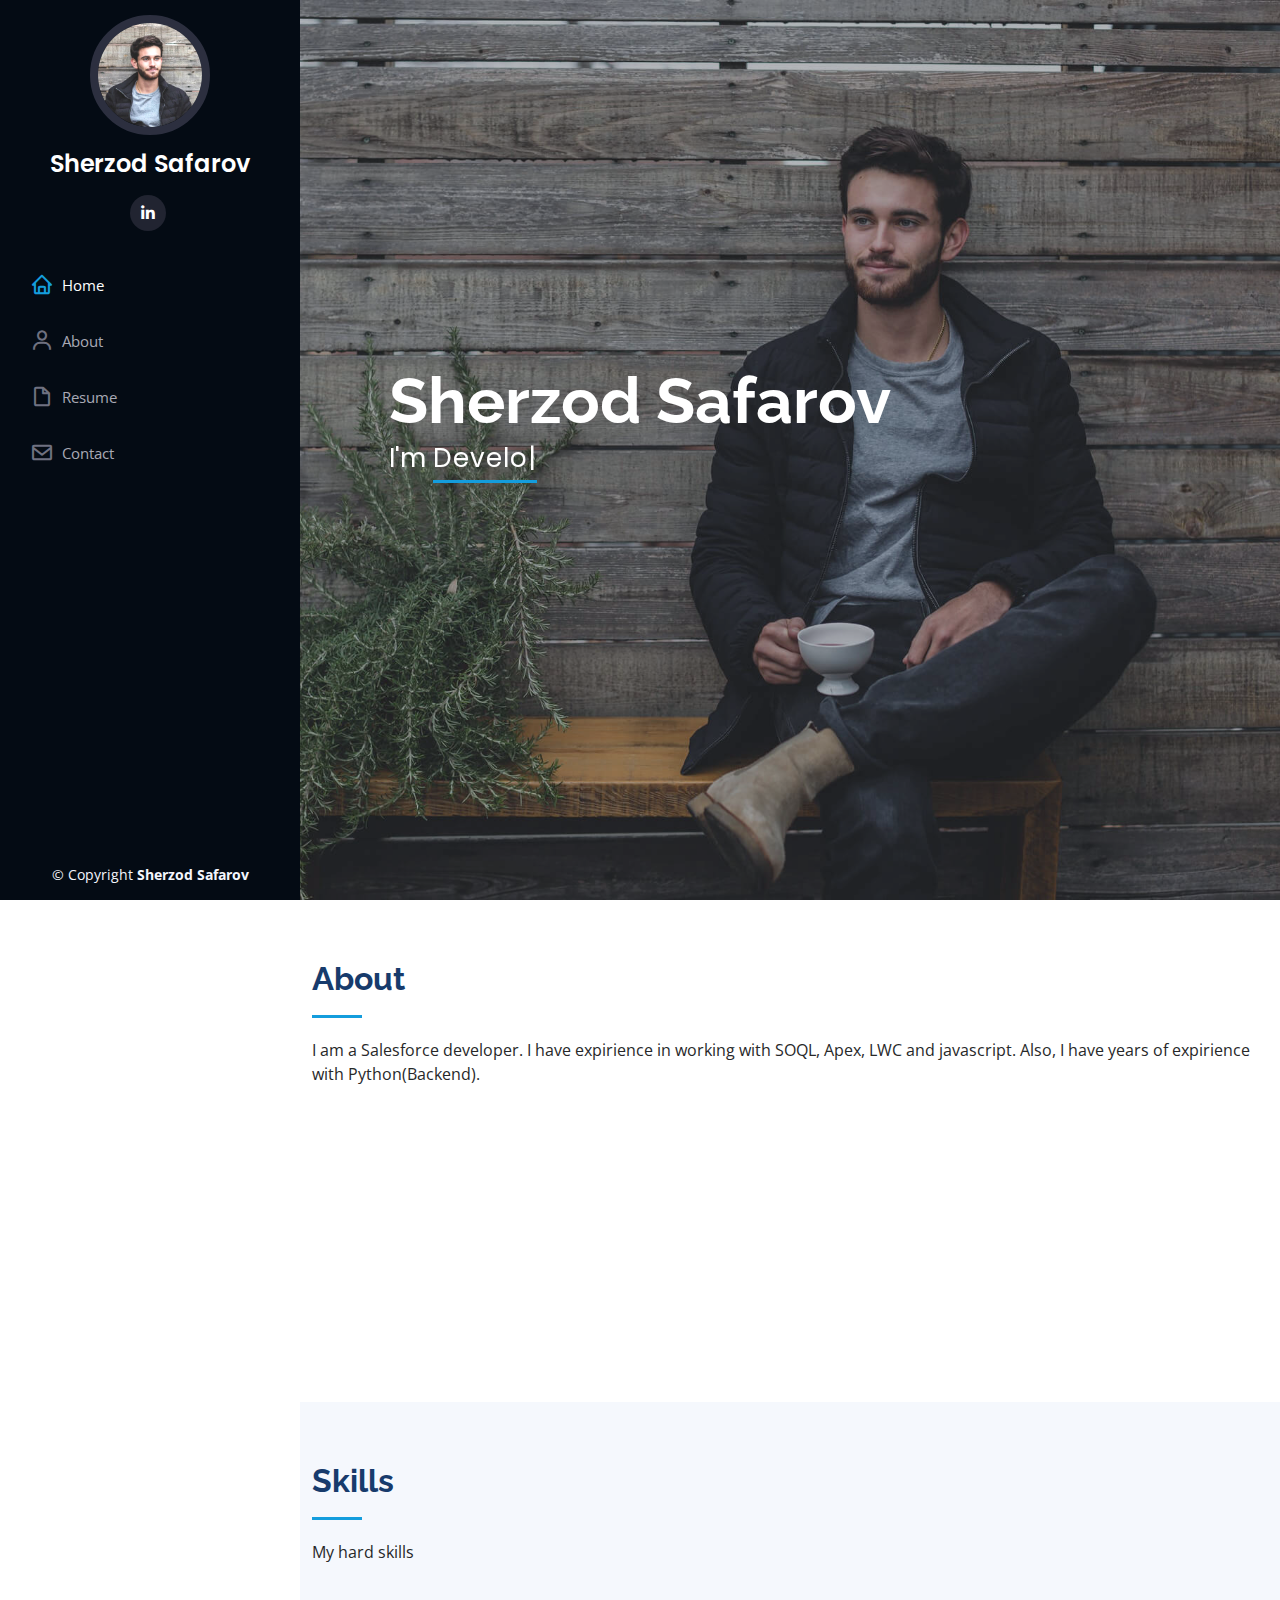
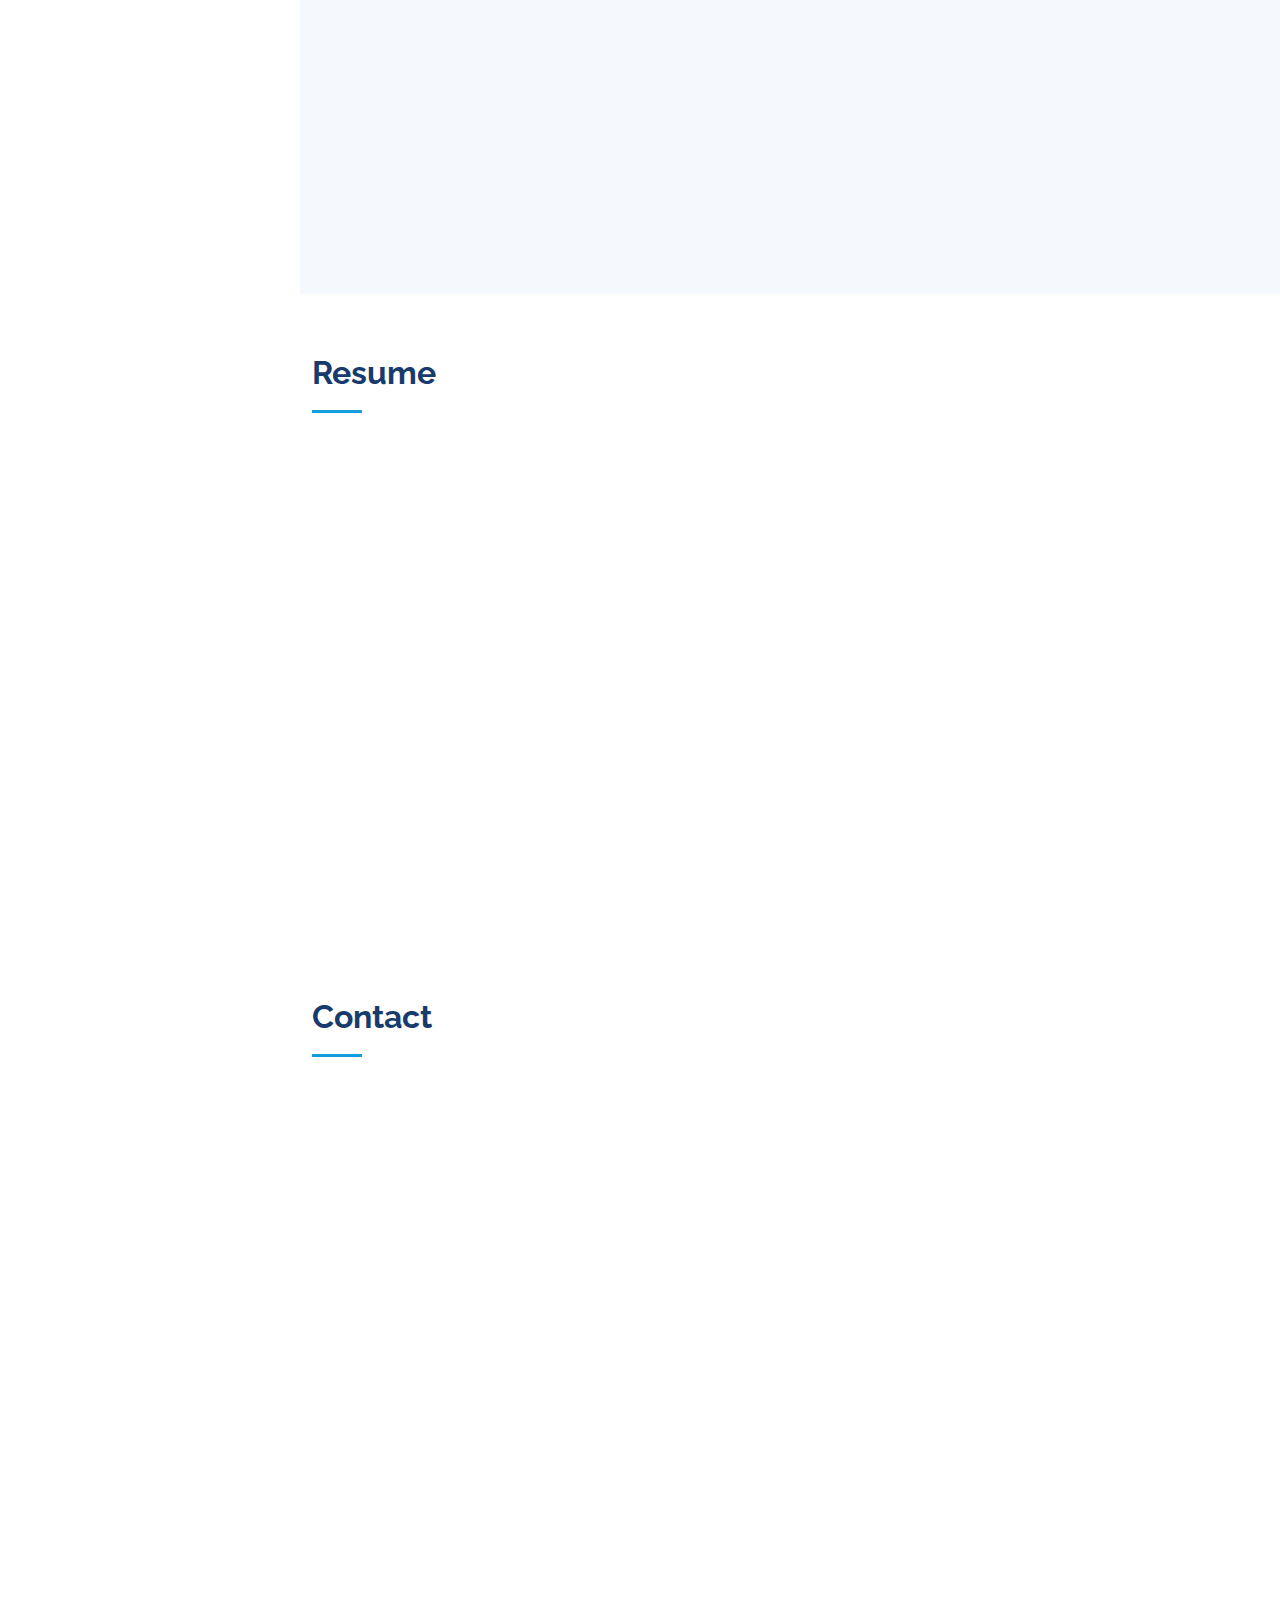
<file: index.html>
<!DOCTYPE html>
<html lang="en">

<head>
  <meta charset="utf-8">
  <meta content="width=device-width, initial-scale=1.0" name="viewport">

  <title>Sherzod's portfolio</title>
  <meta content="" name="description">
  <meta content="" name="keywords">

  <link href="assets/img/favicon.png" rel="icon">
  <link href="assets/img/apple-touch-icon.png" rel="apple-touch-icon">

  <!-- Google Fonts -->
  <link href="https://fonts.googleapis.com/css?family=Open+Sans:300,300i,400,400i,600,600i,700,700i|Raleway:300,300i,400,400i,500,500i,600,600i,700,700i|Poppins:300,300i,400,400i,500,500i,600,600i,700,700i" rel="stylesheet">

  <link href="assets/vendor/aos/aos.css" rel="stylesheet">
  <link href="assets/vendor/bootstrap/css/bootstrap.min.css" rel="stylesheet">
  <link href="assets/vendor/bootstrap-icons/bootstrap-icons.css" rel="stylesheet">
  <link href="assets/vendor/boxicons/css/boxicons.min.css" rel="stylesheet">
  <link href="assets/vendor/glightbox/css/glightbox.min.css" rel="stylesheet">
  <link href="assets/vendor/swiper/swiper-bundle.min.css" rel="stylesheet">

  <link href="assets/css/style.css" rel="stylesheet">

</head>

<body>

  <!-- ======= Mobile nav toggle button ======= -->
  <i class="bi bi-list mobile-nav-toggle d-xl-none"></i>

  <!-- ======= Header ======= -->
  <header id="header">
    <div class="d-flex flex-column">

      <div class="profile">
        <img src="assets/img/profile-img.jpg" alt="" class="img-fluid rounded-circle">
        <h1 class="text-light"><a href="index.html">Sherzod Safarov</a></h1>
        <div class="social-links mt-3 text-center">
          <a href="#" class="linkedin"><i class="bx bxl-linkedin"></i></a>
        </div>
      </div>

      <nav id="navbar" class="nav-menu navbar">
        <ul>
          <li><a href="#hero" class="nav-link scrollto active"><i class="bx bx-home"></i> <span>Home</span></a></li>
          <li><a href="#about" class="nav-link scrollto"><i class="bx bx-user"></i> <span>About</span></a></li>
          <li><a href="#resume" class="nav-link scrollto"><i class="bx bx-file-blank"></i> <span>Resume</span></a></li>
          <li><a href="#contact" class="nav-link scrollto"><i class="bx bx-envelope"></i> <span>Contact</span></a></li>
        </ul>
      </nav><!-- .nav-menu -->
    </div>
  </header><!-- End Header -->

  <!-- ======= Hero Section ======= -->
  <section id="hero" class="d-flex flex-column justify-content-center align-items-center">
    <div class="hero-container" data-aos="fade-in">
      <h1>Sherzod Safarov</h1>
      <p>I'm <span class="typed" data-typed-items="Developer, Freelancer"></span></p>
    </div>
  </section><!-- End Hero -->

  <main id="main">

    <!-- ======= About Section ======= -->
    <section id="about" class="about">
      <div class="container">

        <div class="section-title">
          <h2>About</h2>
          <p>I am a Salesforce developer. I have expirience in working with SOQL, Apex, LWC and javascript. Also, I have years of expirience with Python(Backend).</p>
        </div>

        <div class="row">
          <div class="col-lg-4" data-aos="fade-right">
            <img src="assets/img/hero.jpg" class="img-fluid" alt="">
          </div>
          <div class="col-lg-8 pt-4 pt-lg-0 content" data-aos="fade-left">
            <h3>&amp; Web/Salesforce Developer.</h3>
            <div class="row">
              <div class="col-lg-6">
                <ul>
                  <li><i class="bi bi-chevron-right"></i> <strong>Birthday:</strong> <span>27 February 1999</span></li>
                  <li><i class="bi bi-chevron-right"></i> <strong>Phone:</strong> <span>+99893 5452799</span></li>
                  <li><i class="bi bi-chevron-right"></i> <strong>City:</strong> <span>Tashkent, Uzbekistan</span></li>
                </ul>
              </div>
              <div class="col-lg-6">
                <ul>
                  <li><i class="bi bi-chevron-right"></i> <strong>Email:</strong> <span>shrzdsfrv@gmail.com</span></li>
                  <li><i class="bi bi-chevron-right"></i> <strong>Freelance:</strong> <span>Available</span></li>
                  <li><i class="bi bi-chevron-right"></i> <strong>Languages:</strong> <span>English(advanced), Russian(native), Uzbek(native)</span></li>
                </ul>
              </div>
            </div>
          </div>
        </div>

      </div>
    </section><!-- End About Section -->

    <!-- ======= Skills Section ======= -->
    <section id="skills" class="skills section-bg">
      <div class="container">

        <div class="section-title">
          <h2>Skills</h2>
          <p>My hard skills</p>
        </div>

        <div class="row skills-content">

          <div class="col-lg-6" data-aos="fade-up">

            <div class="progress">
              <span class="skill">HTML-CSS <i class="val">80%</i></span>
              <div class="progress-bar-wrap">
                <div class="progress-bar" role="progressbar" aria-valuenow="80" aria-valuemin="0" aria-valuemax="100"></div>
              </div>
            </div>

            <div class="progress">
              <span class="skill">JavaScript <i class="val">90%</i></span>
              <div class="progress-bar-wrap">
                <div class="progress-bar" role="progressbar" aria-valuenow="90" aria-valuemin="0" aria-valuemax="100"></div>
              </div>
            </div>

          </div>

          <div class="col-lg-6" data-aos="fade-up" data-aos-delay="100">

            <div class="progress">
              <span class="skill">Pyhton <i class="val">90%</i></span>
              <div class="progress-bar-wrap">
                <div class="progress-bar" role="progressbar" aria-valuenow="90" aria-valuemin="0" aria-valuemax="100"></div>
              </div>
            </div>

            <div class="progress">
              <span class="skill">Apex <i class="val">80%</i></span>
              <div class="progress-bar-wrap">
                <div class="progress-bar" role="progressbar" aria-valuenow="80" aria-valuemin="0" aria-valuemax="100"></div>
              </div>
            </div>

            <div class="progress">
              <span class="skill">LWC <i class="val">80%</i></span>
              <div class="progress-bar-wrap">
                <div class="progress-bar" role="progressbar" aria-valuenow="80" aria-valuemin="0" aria-valuemax="100"></div>
              </div>
            </div>
            <div class="progress">
              <span class="skill">SQL <i class="val">90%</i></span>
              <div class="progress-bar-wrap">
                <div class="progress-bar" role="progressbar" aria-valuenow="90" aria-valuemin="0" aria-valuemax="100"></div>
              </div>
            </div>

          </div>

        </div>

      </div>
    </section><!-- End Skills Section -->

    <!-- ======= Resume Section ======= -->
    <section id="resume" class="resume">
      <div class="container">

        <div class="section-title">
          <h2>Resume</h2>
        </div>

        <div class="row">
          <div class="col-lg-6" data-aos="fade-up">
            <h3 class="resume-title">Sumary</h3>
            <div class="resume-item pb-0">
              <h4>Sherzod Safarov</h4>
              <p><em>Salesforce &amp; Python developer with years of expirience</em></p>
              <ul>
                <li>Tashkent, Uzbekistan</li>
                <li>+998935452799</li>
                <li>shrzdsfrv@gmail.com</li>
              </ul>
            </div>

            <h3 class="resume-title">Education</h3>
            <div class="resume-item">
              <h4>Computer Science </h4>
              <h5>2020 - 2024</h5>
              <p><em>Akfa University, Tashkent</em></p>
            </div>
          </div>
          <div class="col-lg-6" data-aos="fade-up" data-aos-delay="100">
            <h3 class="resume-title">Professional Experience</h3>
            <div class="resume-item">
              <h4>Junior Developer at i2max, South Korea</h4>
              <h5>2022.02 - Present</h5>
              <p><em>Tashkent, Uzbekistan</em></p>
            </div>
          </div>
        </div>

      </div>
    </section><!-- End Resume Section -->

    <!-- ======= Contact Section ======= -->
    <section id="contact" class="contact">
      <div class="container">

        <div class="section-title">
          <h2>Contact</h2>
        </div>

        <div class="row" data-aos="fade-in">

          <div class="col-lg-5 d-flex align-items-stretch">
            <div class="info">
              <div class="address">
                <i class="bi bi-geo-alt"></i>
                <h4>Location:</h4>
                <p>Tashkent, Uzbekistan</p>
              </div>

              <div class="email">
                <i class="bi bi-envelope"></i>
                <h4>Email:</h4>
                <p>shrzdsfrv@gmail.com</p>
              </div>

              <div class="phone">
                <i class="bi bi-phone"></i>
                <h4>Call:</h4>
                <p>+99893 5452799</p>
              </div>

            </div>

          </div>

          <div class="col-lg-7 mt-5 mt-lg-0 d-flex align-items-stretch">
            <form action="forms/contact.php" method="post" role="form" class="php-email-form">
              <div class="row">
                <div class="form-group col-md-6">
                  <label for="name">Your Name</label>
                  <input type="text" name="name" class="form-control" id="name" required>
                </div>
                <div class="form-group col-md-6">
                  <label for="name">Your Email</label>
                  <input type="email" class="form-control" name="email" id="email" required>
                </div>
              </div>
              <div class="form-group">
                <label for="name">Subject</label>
                <input type="text" class="form-control" name="subject" id="subject" required>
              </div>
              <div class="form-group">
                <label for="name">Message</label>
                <textarea class="form-control" name="message" rows="10" required></textarea>
              </div>
              <div class="my-3">
                <div class="loading">Loading</div>
                <div class="error-message"></div>
                <div class="sent-message">Your message has been sent. Thank you!</div>
              </div>
              <div class="text-center"><button type="submit">Send Message</button></div>
            </form>
          </div>

        </div>

      </div>
    </section><!-- End Contact Section -->

  </main><!-- End #main -->

  <!-- ======= Footer ======= -->
  <footer id="footer">
    <div class="container">
      <div class="copyright">
        &copy; Copyright <strong><span>Sherzod Safarov</span></strong>
      </div>
      </div>
    </div>
  </footer><!-- End  Footer -->

  <a href="#" class="back-to-top d-flex align-items-center justify-content-center"><i class="bi bi-arrow-up-short"></i></a>

  <!-- Vendor JS Files -->
  <script src="assets/vendor/purecounter/purecounter_vanilla.js"></script>
  <script src="assets/vendor/aos/aos.js"></script>
  <script src="assets/vendor/bootstrap/js/bootstrap.bundle.min.js"></script>
  <script src="assets/vendor/glightbox/js/glightbox.min.js"></script>
  <script src="assets/vendor/isotope-layout/isotope.pkgd.min.js"></script>
  <script src="assets/vendor/swiper/swiper-bundle.min.js"></script>
  <script src="assets/vendor/typed.js/typed.min.js"></script>
  <script src="assets/vendor/waypoints/noframework.waypoints.js"></script>
  <script src="assets/vendor/php-email-form/validate.js"></script>

  <!-- Template Main JS File -->
  <script src="assets/js/main.js"></script>

</body>

</html>
</file>
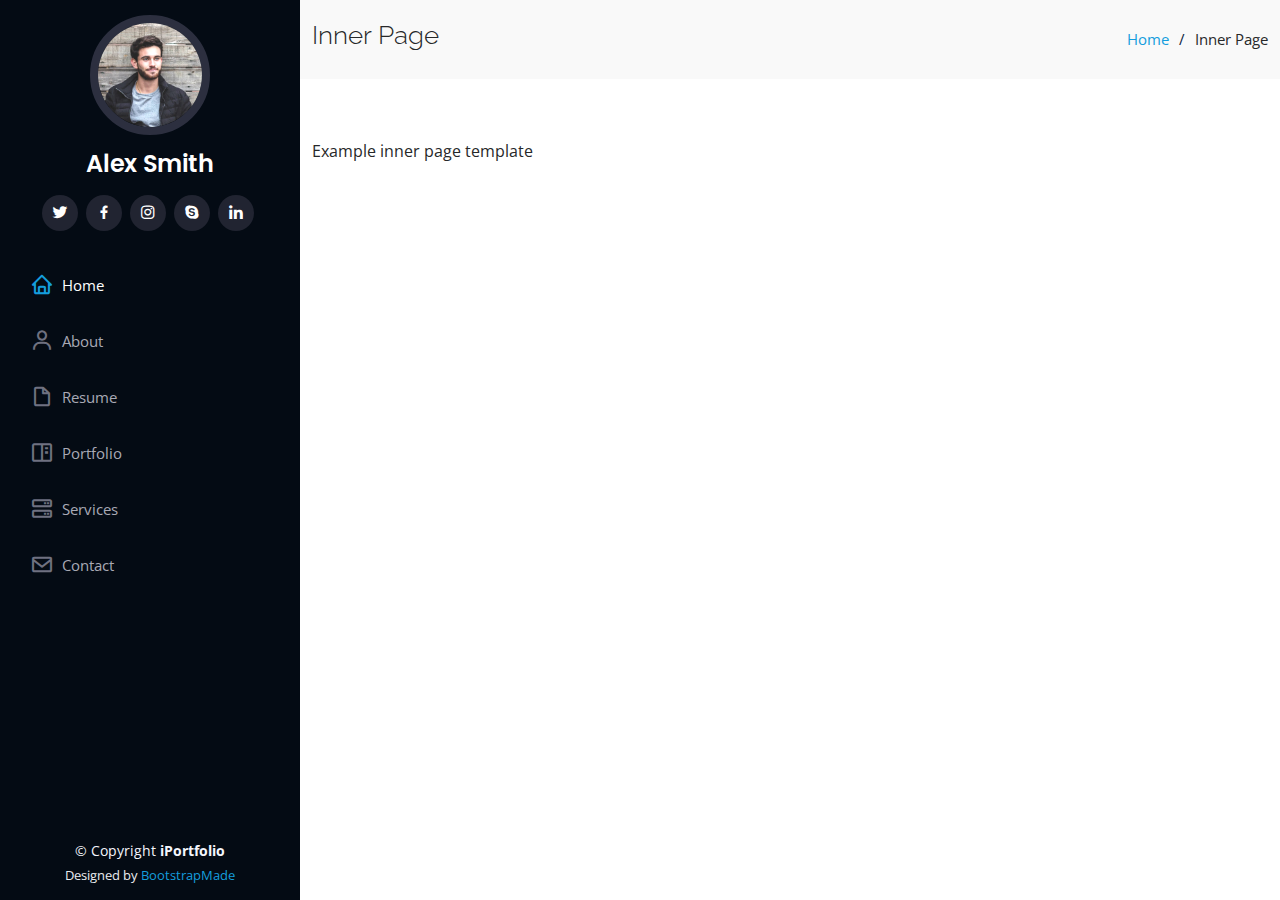
<file: inner-page.html>
<!DOCTYPE html>
<html lang="en">

<head>
  <meta charset="utf-8">
  <meta content="width=device-width, initial-scale=1.0" name="viewport">

  <title>Inner Page - iPortfolio Bootstrap Template</title>
  <meta content="" name="description">
  <meta content="" name="keywords">

  <!-- Favicons -->
  <link href="assets/img/favicon.png" rel="icon">
  <link href="assets/img/apple-touch-icon.png" rel="apple-touch-icon">

  <!-- Google Fonts -->
  <link href="https://fonts.googleapis.com/css?family=Open+Sans:300,300i,400,400i,600,600i,700,700i|Raleway:300,300i,400,400i,500,500i,600,600i,700,700i|Poppins:300,300i,400,400i,500,500i,600,600i,700,700i" rel="stylesheet">

  <!-- Vendor CSS Files -->
  <link href="assets/vendor/aos/aos.css" rel="stylesheet">
  <link href="assets/vendor/bootstrap/css/bootstrap.min.css" rel="stylesheet">
  <link href="assets/vendor/bootstrap-icons/bootstrap-icons.css" rel="stylesheet">
  <link href="assets/vendor/boxicons/css/boxicons.min.css" rel="stylesheet">
  <link href="assets/vendor/glightbox/css/glightbox.min.css" rel="stylesheet">
  <link href="assets/vendor/swiper/swiper-bundle.min.css" rel="stylesheet">

  <!-- Template Main CSS File -->
  <link href="assets/css/style.css" rel="stylesheet">

  <!-- =======================================================
  * Template Name: iPortfolio - v3.10.0
  * Template URL: https://bootstrapmade.com/iportfolio-bootstrap-portfolio-websites-template/
  * Author: BootstrapMade.com
  * License: https://bootstrapmade.com/license/
  ======================================================== -->
</head>

<body>

  <!-- ======= Mobile nav toggle button ======= -->
  <i class="bi bi-list mobile-nav-toggle d-xl-none"></i>

  <!-- ======= Header ======= -->
  <header id="header">
    <div class="d-flex flex-column">

      <div class="profile">
        <img src="assets/img/profile-img.jpg" alt="" class="img-fluid rounded-circle">
        <h1 class="text-light"><a href="index.html">Alex Smith</a></h1>
        <div class="social-links mt-3 text-center">
          <a href="#" class="twitter"><i class="bx bxl-twitter"></i></a>
          <a href="#" class="facebook"><i class="bx bxl-facebook"></i></a>
          <a href="#" class="instagram"><i class="bx bxl-instagram"></i></a>
          <a href="#" class="google-plus"><i class="bx bxl-skype"></i></a>
          <a href="#" class="linkedin"><i class="bx bxl-linkedin"></i></a>
        </div>
      </div>

      <nav id="navbar" class="nav-menu navbar">
        <ul>
          <li><a href="#hero" class="nav-link scrollto active"><i class="bx bx-home"></i> <span>Home</span></a></li>
          <li><a href="#about" class="nav-link scrollto"><i class="bx bx-user"></i> <span>About</span></a></li>
          <li><a href="#resume" class="nav-link scrollto"><i class="bx bx-file-blank"></i> <span>Resume</span></a></li>
          <li><a href="#portfolio" class="nav-link scrollto"><i class="bx bx-book-content"></i> <span>Portfolio</span></a></li>
          <li><a href="#services" class="nav-link scrollto"><i class="bx bx-server"></i> <span>Services</span></a></li>
          <li><a href="#contact" class="nav-link scrollto"><i class="bx bx-envelope"></i> <span>Contact</span></a></li>
        </ul>
      </nav><!-- .nav-menu -->
    </div>
  </header><!-- End Header -->

  <main id="main">

    <!-- ======= Breadcrumbs ======= -->
    <section class="breadcrumbs">
      <div class="container">

        <div class="d-flex justify-content-between align-items-center">
          <h2>Inner Page</h2>
          <ol>
            <li><a href="index.html">Home</a></li>
            <li>Inner Page</li>
          </ol>
        </div>

      </div>
    </section><!-- End Breadcrumbs -->

    <section class="inner-page">
      <div class="container">
        <p>
          Example inner page template
        </p>
      </div>
    </section>

  </main><!-- End #main -->

  <!-- ======= Footer ======= -->
  <footer id="footer">
    <div class="container">
      <div class="copyright">
        &copy; Copyright <strong><span>iPortfolio</span></strong>
      </div>
      <div class="credits">
        <!-- All the links in the footer should remain intact. -->
        <!-- You can delete the links only if you purchased the pro version. -->
        <!-- Licensing information: https://bootstrapmade.com/license/ -->
        <!-- Purchase the pro version with working PHP/AJAX contact form: https://bootstrapmade.com/iportfolio-bootstrap-portfolio-websites-template/ -->
        Designed by <a href="https://bootstrapmade.com/">BootstrapMade</a>
      </div>
    </div>
  </footer><!-- End  Footer -->

  <a href="#" class="back-to-top d-flex align-items-center justify-content-center"><i class="bi bi-arrow-up-short"></i></a>

  <!-- Vendor JS Files -->
  <script src="assets/vendor/purecounter/purecounter_vanilla.js"></script>
  <script src="assets/vendor/aos/aos.js"></script>
  <script src="assets/vendor/bootstrap/js/bootstrap.bundle.min.js"></script>
  <script src="assets/vendor/glightbox/js/glightbox.min.js"></script>
  <script src="assets/vendor/isotope-layout/isotope.pkgd.min.js"></script>
  <script src="assets/vendor/swiper/swiper-bundle.min.js"></script>
  <script src="assets/vendor/typed.js/typed.min.js"></script>
  <script src="assets/vendor/waypoints/noframework.waypoints.js"></script>
  <script src="assets/vendor/php-email-form/validate.js"></script>

  <!-- Template Main JS File -->
  <script src="assets/js/main.js"></script>

</body>

</html>
</file>
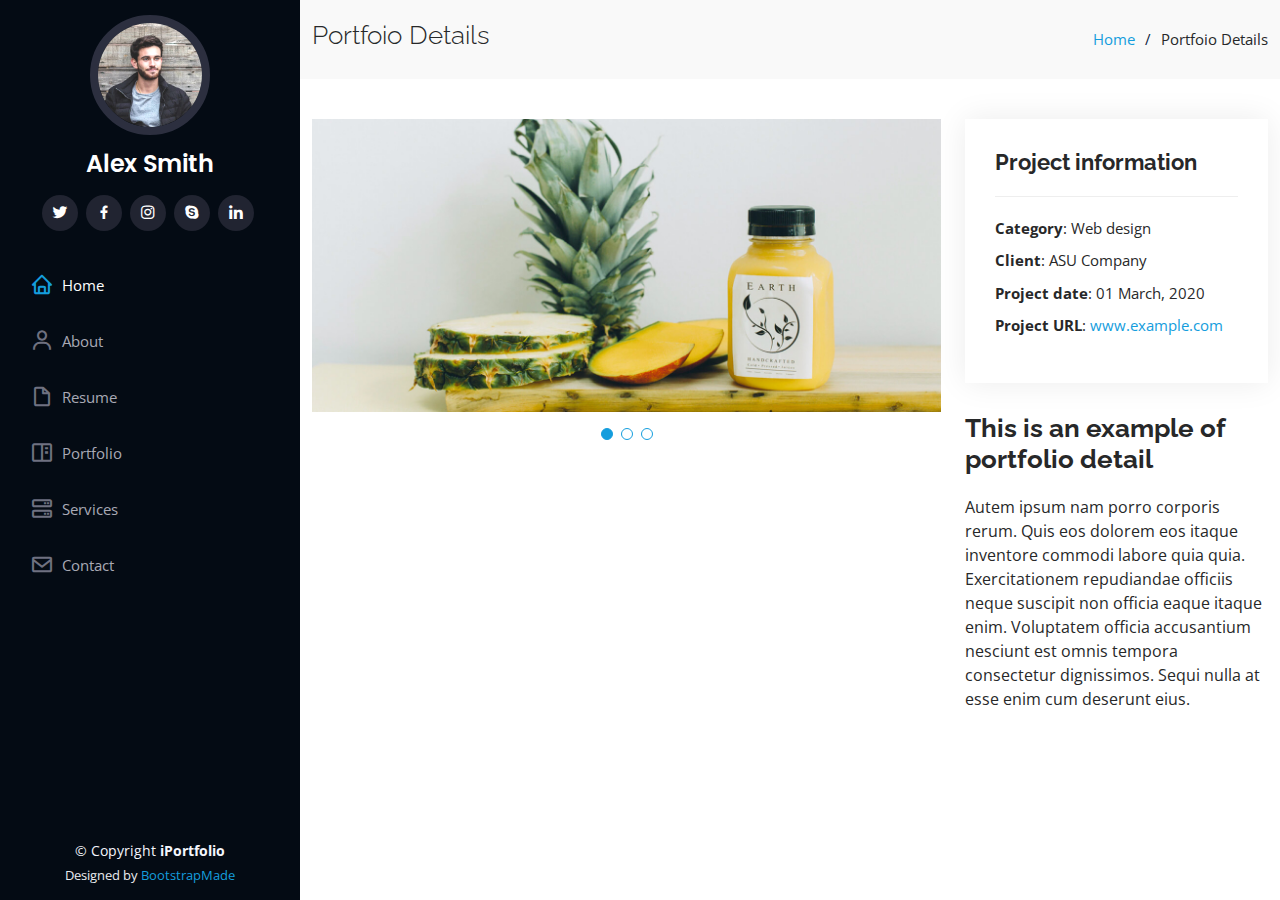
<file: portfolio-details.html>
<!DOCTYPE html>
<html lang="en">

<head>
  <meta charset="utf-8">
  <meta content="width=device-width, initial-scale=1.0" name="viewport">

  <title>Portfolio Details - iPortfolio Bootstrap Template</title>
  <meta content="" name="description">
  <meta content="" name="keywords">

  <!-- Favicons -->
  <link href="assets/img/favicon.png" rel="icon">
  <link href="assets/img/apple-touch-icon.png" rel="apple-touch-icon">

  <!-- Google Fonts -->
  <link href="https://fonts.googleapis.com/css?family=Open+Sans:300,300i,400,400i,600,600i,700,700i|Raleway:300,300i,400,400i,500,500i,600,600i,700,700i|Poppins:300,300i,400,400i,500,500i,600,600i,700,700i" rel="stylesheet">

  <!-- Vendor CSS Files -->
  <link href="assets/vendor/aos/aos.css" rel="stylesheet">
  <link href="assets/vendor/bootstrap/css/bootstrap.min.css" rel="stylesheet">
  <link href="assets/vendor/bootstrap-icons/bootstrap-icons.css" rel="stylesheet">
  <link href="assets/vendor/boxicons/css/boxicons.min.css" rel="stylesheet">
  <link href="assets/vendor/glightbox/css/glightbox.min.css" rel="stylesheet">
  <link href="assets/vendor/swiper/swiper-bundle.min.css" rel="stylesheet">

  <!-- Template Main CSS File -->
  <link href="assets/css/style.css" rel="stylesheet">

  <!-- =======================================================
  * Template Name: iPortfolio - v3.10.0
  * Template URL: https://bootstrapmade.com/iportfolio-bootstrap-portfolio-websites-template/
  * Author: BootstrapMade.com
  * License: https://bootstrapmade.com/license/
  ======================================================== -->
</head>

<body>

  <!-- ======= Mobile nav toggle button ======= -->
  <i class="bi bi-list mobile-nav-toggle d-xl-none"></i>

  <!-- ======= Header ======= -->
  <header id="header">
    <div class="d-flex flex-column">

      <div class="profile">
        <img src="assets/img/profile-img.jpg" alt="" class="img-fluid rounded-circle">
        <h1 class="text-light"><a href="index.html">Alex Smith</a></h1>
        <div class="social-links mt-3 text-center">
          <a href="#" class="twitter"><i class="bx bxl-twitter"></i></a>
          <a href="#" class="facebook"><i class="bx bxl-facebook"></i></a>
          <a href="#" class="instagram"><i class="bx bxl-instagram"></i></a>
          <a href="#" class="google-plus"><i class="bx bxl-skype"></i></a>
          <a href="#" class="linkedin"><i class="bx bxl-linkedin"></i></a>
        </div>
      </div>

      <nav id="navbar" class="nav-menu navbar">
        <ul>
          <li><a href="#hero" class="nav-link scrollto active"><i class="bx bx-home"></i> <span>Home</span></a></li>
          <li><a href="#about" class="nav-link scrollto"><i class="bx bx-user"></i> <span>About</span></a></li>
          <li><a href="#resume" class="nav-link scrollto"><i class="bx bx-file-blank"></i> <span>Resume</span></a></li>
          <li><a href="#portfolio" class="nav-link scrollto"><i class="bx bx-book-content"></i> <span>Portfolio</span></a></li>
          <li><a href="#services" class="nav-link scrollto"><i class="bx bx-server"></i> <span>Services</span></a></li>
          <li><a href="#contact" class="nav-link scrollto"><i class="bx bx-envelope"></i> <span>Contact</span></a></li>
        </ul>
      </nav><!-- .nav-menu -->
    </div>
  </header><!-- End Header -->

  <main id="main">

    <!-- ======= Breadcrumbs ======= -->
    <section id="breadcrumbs" class="breadcrumbs">
      <div class="container">

        <div class="d-flex justify-content-between align-items-center">
          <h2>Portfoio Details</h2>
          <ol>
            <li><a href="index.html">Home</a></li>
            <li>Portfoio Details</li>
          </ol>
        </div>

      </div>
    </section><!-- End Breadcrumbs -->

    <!-- ======= Portfolio Details Section ======= -->
    <section id="portfolio-details" class="portfolio-details">
      <div class="container">

        <div class="row gy-4">

          <div class="col-lg-8">
            <div class="portfolio-details-slider swiper">
              <div class="swiper-wrapper align-items-center">

                <div class="swiper-slide">
                  <img src="assets/img/portfolio/portfolio-details-1.jpg" alt="">
                </div>

                <div class="swiper-slide">
                  <img src="assets/img/portfolio/portfolio-details-2.jpg" alt="">
                </div>

                <div class="swiper-slide">
                  <img src="assets/img/portfolio/portfolio-details-3.jpg" alt="">
                </div>

              </div>
              <div class="swiper-pagination"></div>
            </div>
          </div>

          <div class="col-lg-4">
            <div class="portfolio-info">
              <h3>Project information</h3>
              <ul>
                <li><strong>Category</strong>: Web design</li>
                <li><strong>Client</strong>: ASU Company</li>
                <li><strong>Project date</strong>: 01 March, 2020</li>
                <li><strong>Project URL</strong>: <a href="#">www.example.com</a></li>
              </ul>
            </div>
            <div class="portfolio-description">
              <h2>This is an example of portfolio detail</h2>
              <p>
                Autem ipsum nam porro corporis rerum. Quis eos dolorem eos itaque inventore commodi labore quia quia. Exercitationem repudiandae officiis neque suscipit non officia eaque itaque enim. Voluptatem officia accusantium nesciunt est omnis tempora consectetur dignissimos. Sequi nulla at esse enim cum deserunt eius.
              </p>
            </div>
          </div>

        </div>

      </div>
    </section><!-- End Portfolio Details Section -->

  </main><!-- End #main -->

  <!-- ======= Footer ======= -->
  <footer id="footer">
    <div class="container">
      <div class="copyright">
        &copy; Copyright <strong><span>iPortfolio</span></strong>
      </div>
      <div class="credits">
        <!-- All the links in the footer should remain intact. -->
        <!-- You can delete the links only if you purchased the pro version. -->
        <!-- Licensing information: https://bootstrapmade.com/license/ -->
        <!-- Purchase the pro version with working PHP/AJAX contact form: https://bootstrapmade.com/iportfolio-bootstrap-portfolio-websites-template/ -->
        Designed by <a href="https://bootstrapmade.com/">BootstrapMade</a>
      </div>
    </div>
  </footer><!-- End  Footer -->

  <a href="#" class="back-to-top d-flex align-items-center justify-content-center"><i class="bi bi-arrow-up-short"></i></a>

  <!-- Vendor JS Files -->
  <script src="assets/vendor/purecounter/purecounter_vanilla.js"></script>
  <script src="assets/vendor/aos/aos.js"></script>
  <script src="assets/vendor/bootstrap/js/bootstrap.bundle.min.js"></script>
  <script src="assets/vendor/glightbox/js/glightbox.min.js"></script>
  <script src="assets/vendor/isotope-layout/isotope.pkgd.min.js"></script>
  <script src="assets/vendor/swiper/swiper-bundle.min.js"></script>
  <script src="assets/vendor/typed.js/typed.min.js"></script>
  <script src="assets/vendor/waypoints/noframework.waypoints.js"></script>
  <script src="assets/vendor/php-email-form/validate.js"></script>

  <!-- Template Main JS File -->
  <script src="assets/js/main.js"></script>

</body>

</html>
</file>
<file: assets/css/style.css>
/**
* Template Name: iPortfolio - v3.10.0
* Template URL: https://bootstrapmade.com/iportfolio-bootstrap-portfolio-websites-template/
* Author: BootstrapMade.com
* License: https://bootstrapmade.com/license/
*/

/*--------------------------------------------------------------
# General
--------------------------------------------------------------*/
body {
  font-family: "Open Sans", sans-serif;
  color: #272829;
}

a {
  color: #149ddd;
  text-decoration: none;
}

a:hover {
  color: #37b3ed;
  text-decoration: none;
}

h1,
h2,
h3,
h4,
h5,
h6 {
  font-family: "Raleway", sans-serif;
}

/*--------------------------------------------------------------
# Back to top button
--------------------------------------------------------------*/
.back-to-top {
  position: fixed;
  visibility: hidden;
  opacity: 0;
  right: 15px;
  bottom: 15px;
  z-index: 996;
  background: #149ddd;
  width: 40px;
  height: 40px;
  border-radius: 50px;
  transition: all 0.4s;
}

.back-to-top i {
  font-size: 28px;
  color: #fff;
  line-height: 0;
}

.back-to-top:hover {
  background: #2eafec;
  color: #fff;
}

.back-to-top.active {
  visibility: visible;
  opacity: 1;
}

/*--------------------------------------------------------------
# Header
--------------------------------------------------------------*/
#header {
  position: fixed;
  top: 0;
  left: 0;
  bottom: 0;
  width: 300px;
  transition: all ease-in-out 0.5s;
  z-index: 9997;
  transition: all 0.5s;
  padding: 0 15px;
  background: #040b14;
  overflow-y: auto;
}

#header .profile img {
  margin: 15px auto;
  display: block;
  width: 120px;
  border: 8px solid #2c2f3f;
}

#header .profile h1 {
  font-size: 24px;
  margin: 0;
  padding: 0;
  font-weight: 600;
  -moz-text-align-last: center;
  text-align-last: center;
  font-family: "Poppins", sans-serif;
}

#header .profile h1 a,
#header .profile h1 a:hover {
  color: #fff;
  text-decoration: none;
}

#header .profile .social-links a {
  font-size: 18px;
  display: inline-block;
  background: #212431;
  color: #fff;
  line-height: 1;
  padding: 8px 0;
  margin-right: 4px;
  border-radius: 50%;
  text-align: center;
  width: 36px;
  height: 36px;
  transition: 0.3s;
}

#header .profile .social-links a:hover {
  background: #149ddd;
  color: #fff;
  text-decoration: none;
}

#main {
  margin-left: 300px;
}

@media (max-width: 1199px) {
  #header {
    left: -300px;
  }

  #main {
    margin-left: 0;
  }
}

/*--------------------------------------------------------------
# Navigation Menu
--------------------------------------------------------------*/
/* Desktop Navigation */
.nav-menu {
  padding: 30px 0 0 0;
}

.nav-menu * {
  margin: 0;
  padding: 0;
  list-style: none;
}

.nav-menu>ul>li {
  position: relative;
  white-space: nowrap;
}

.nav-menu a,
.nav-menu a:focus {
  display: flex;
  align-items: center;
  color: #a8a9b4;
  padding: 12px 15px;
  margin-bottom: 8px;
  transition: 0.3s;
  font-size: 15px;
}

.nav-menu a i,
.nav-menu a:focus i {
  font-size: 24px;
  padding-right: 8px;
  color: #6f7180;
}

.nav-menu a:hover,
.nav-menu .active,
.nav-menu .active:focus,
.nav-menu li:hover>a {
  text-decoration: none;
  color: #fff;
}

.nav-menu a:hover i,
.nav-menu .active i,
.nav-menu .active:focus i,
.nav-menu li:hover>a i {
  color: #149ddd;
}

/* Mobile Navigation */
.mobile-nav-toggle {
  position: fixed;
  right: 15px;
  top: 15px;
  z-index: 9998;
  border: 0;
  font-size: 24px;
  transition: all 0.4s;
  outline: none !important;
  background-color: #149ddd;
  color: #fff;
  width: 40px;
  height: 40px;
  display: inline-flex;
  align-items: center;
  justify-content: center;
  line-height: 0;
  border-radius: 50px;
  cursor: pointer;
}

.mobile-nav-active {
  overflow: hidden;
}

.mobile-nav-active #header {
  left: 0;
}

/*--------------------------------------------------------------
# Hero Section
--------------------------------------------------------------*/
#hero {
  width: 100%;
  height: 100vh;
  background: url("../img/hero-bg.jpg") top center;
  background-size: cover;
}

#hero:before {
  content: "";
  background: rgba(5, 13, 24, 0.3);
  position: absolute;
  bottom: 0;
  top: 0;
  left: 0;
  right: 0;
  z-index: 1;
}

#hero .hero-container {
  position: relative;
  z-index: 2;
  min-width: 300px;
}

#hero h1 {
  margin: 0 0 10px 0;
  font-size: 64px;
  font-weight: 700;
  line-height: 56px;
  color: #fff;
}

#hero p {
  color: #fff;
  margin-bottom: 50px;
  font-size: 26px;
  font-family: "Poppins", sans-serif;
}

#hero p span {
  color: #fff;
  padding-bottom: 4px;
  letter-spacing: 1px;
  border-bottom: 3px solid #149ddd;
}

@media (min-width: 1024px) {
  #hero {
    background-attachment: fixed;
  }
}

@media (max-width: 768px) {
  #hero h1 {
    font-size: 28px;
    line-height: 36px;
  }

  #hero h2 {
    font-size: 18px;
    line-height: 24px;
    margin-bottom: 30px;
  }
}

/*--------------------------------------------------------------
# Sections General
--------------------------------------------------------------*/
section {
  padding: 60px 0;
  overflow: hidden;
}

.section-bg {
  background: #f5f8fd;
}

.section-title {
  padding-bottom: 30px;
}

.section-title h2 {
  font-size: 32px;
  font-weight: bold;
  margin-bottom: 20px;
  padding-bottom: 20px;
  position: relative;
  color: #173b6c;
}

.section-title h2::after {
  content: "";
  position: absolute;
  display: block;
  width: 50px;
  height: 3px;
  background: #149ddd;
  bottom: 0;
  left: 0;
}

.section-title p {
  margin-bottom: 0;
}

/*--------------------------------------------------------------
# About
--------------------------------------------------------------*/
.about .content h3 {
  font-weight: 700;
  font-size: 26px;
  color: #173b6c;
}

.about .content ul {
  list-style: none;
  padding: 0;
}

.about .content ul li {
  margin-bottom: 20px;
  display: flex;
  align-items: center;
}

.about .content ul strong {
  margin-right: 10px;
}

.about .content ul i {
  font-size: 16px;
  margin-right: 5px;
  color: #149ddd;
  line-height: 0;
}

.about .content p:last-child {
  margin-bottom: 0;
}

/*--------------------------------------------------------------
# Facts
--------------------------------------------------------------*/
.facts {
  padding-bottom: 30px;
}

.facts .count-box {
  padding: 30px;
  width: 100%;
}

.facts .count-box i {
  display: block;
  font-size: 44px;
  color: #149ddd;
  float: left;
  line-height: 0;
}

.facts .count-box span {
  font-size: 48px;
  line-height: 40px;
  display: block;
  font-weight: 700;
  color: #050d18;
  margin-left: 60px;
}

.facts .count-box p {
  padding: 15px 0 0 0;
  margin: 0 0 0 60px;
  font-family: "Raleway", sans-serif;
  font-size: 14px;
  color: #122f57;
}

.facts .count-box a {
  font-weight: 600;
  display: block;
  margin-top: 20px;
  color: #122f57;
  font-size: 15px;
  font-family: "Poppins", sans-serif;
  transition: ease-in-out 0.3s;
}

.facts .count-box a:hover {
  color: #1f5297;
}

/*--------------------------------------------------------------
# Akills
--------------------------------------------------------------*/
.skills .progress {
  height: 60px;
  display: block;
  background: none;
  border-radius: 0;
}

.skills .progress .skill {
  padding: 0;
  margin: 0 0 6px 0;
  text-transform: uppercase;
  display: block;
  font-weight: 600;
  font-family: "Poppins", sans-serif;
  color: #050d18;
}

.skills .progress .skill .val {
  float: right;
  font-style: normal;
}

.skills .progress-bar-wrap {
  background: #dce8f8;
  height: 10px;
}

.skills .progress-bar {
  width: 1px;
  height: 10px;
  transition: 0.9s;
  background-color: #149ddd;
}

/*--------------------------------------------------------------
# Resume
--------------------------------------------------------------*/
.resume .resume-title {
  font-size: 26px;
  font-weight: 700;
  margin-top: 20px;
  margin-bottom: 20px;
  color: #050d18;
}

.resume .resume-item {
  padding: 0 0 20px 20px;
  margin-top: -2px;
  border-left: 2px solid #1f5297;
  position: relative;
}

.resume .resume-item h4 {
  line-height: 18px;
  font-size: 18px;
  font-weight: 600;
  text-transform: uppercase;
  font-family: "Poppins", sans-serif;
  color: #050d18;
  margin-bottom: 10px;
}

.resume .resume-item h5 {
  font-size: 16px;
  background: #e4edf9;
  padding: 5px 15px;
  display: inline-block;
  font-weight: 600;
  margin-bottom: 10px;
}

.resume .resume-item ul {
  padding-left: 20px;
}

.resume .resume-item ul li {
  padding-bottom: 10px;
}

.resume .resume-item:last-child {
  padding-bottom: 0;
}

.resume .resume-item::before {
  content: "";
  position: absolute;
  width: 16px;
  height: 16px;
  border-radius: 50px;
  left: -9px;
  top: 0;
  background: #fff;
  border: 2px solid #1f5297;
}

/*--------------------------------------------------------------
# Portfolio
--------------------------------------------------------------*/
.portfolio .portfolio-item {
  margin-bottom: 30px;
}

.portfolio #portfolio-flters {
  padding: 0;
  margin: 0 auto 35px auto;
  list-style: none;
  text-align: center;
  background: #fff;
  border-radius: 50px;
  padding: 2px 15px;
}

.portfolio #portfolio-flters li {
  cursor: pointer;
  display: inline-block;
  padding: 10px 15px 8px 15px;
  font-size: 14px;
  font-weight: 600;
  line-height: 1;
  text-transform: uppercase;
  color: #272829;
  margin-bottom: 5px;
  transition: all 0.3s ease-in-out;
}

.portfolio #portfolio-flters li:hover,
.portfolio #portfolio-flters li.filter-active {
  color: #149ddd;
}

.portfolio #portfolio-flters li:last-child {
  margin-right: 0;
}

.portfolio .portfolio-wrap {
  transition: 0.3s;
  position: relative;
  overflow: hidden;
  z-index: 1;
}

.portfolio .portfolio-wrap::before {
  content: "";
  background: rgba(255, 255, 255, 0.5);
  position: absolute;
  left: 0;
  right: 0;
  top: 0;
  bottom: 0;
  transition: all ease-in-out 0.3s;
  z-index: 2;
  opacity: 0;
}

.portfolio .portfolio-wrap .portfolio-links {
  opacity: 1;
  left: 0;
  right: 0;
  bottom: -60px;
  z-index: 3;
  position: absolute;
  transition: all ease-in-out 0.3s;
  display: flex;
  justify-content: center;
}

.portfolio .portfolio-wrap .portfolio-links a {
  color: #fff;
  font-size: 28px;
  text-align: center;
  background: rgba(20, 157, 221, 0.75);
  transition: 0.3s;
  width: 50%;
}

.portfolio .portfolio-wrap .portfolio-links a:hover {
  background: rgba(20, 157, 221, 0.95);
}

.portfolio .portfolio-wrap .portfolio-links a+a {
  border-left: 1px solid #37b3ed;
}

.portfolio .portfolio-wrap:hover::before {
  top: 0;
  left: 0;
  right: 0;
  bottom: 0;
  opacity: 1;
}

.portfolio .portfolio-wrap:hover .portfolio-links {
  opacity: 1;
  bottom: 0;
}

/*--------------------------------------------------------------
# Portfolio Details
--------------------------------------------------------------*/
.portfolio-details {
  padding-top: 40px;
}

.portfolio-details .portfolio-details-slider img {
  width: 100%;
}

.portfolio-details .portfolio-details-slider .swiper-pagination {
  margin-top: 20px;
  position: relative;
}

.portfolio-details .portfolio-details-slider .swiper-pagination .swiper-pagination-bullet {
  width: 12px;
  height: 12px;
  background-color: #fff;
  opacity: 1;
  border: 1px solid #149ddd;
}

.portfolio-details .portfolio-details-slider .swiper-pagination .swiper-pagination-bullet-active {
  background-color: #149ddd;
}

.portfolio-details .portfolio-info {
  padding: 30px;
  box-shadow: 0px 0 30px rgba(5, 13, 24, 0.08);
}

.portfolio-details .portfolio-info h3 {
  font-size: 22px;
  font-weight: 700;
  margin-bottom: 20px;
  padding-bottom: 20px;
  border-bottom: 1px solid #eee;
}

.portfolio-details .portfolio-info ul {
  list-style: none;
  padding: 0;
  font-size: 15px;
}

.portfolio-details .portfolio-info ul li+li {
  margin-top: 10px;
}

.portfolio-details .portfolio-description {
  padding-top: 30px;
}

.portfolio-details .portfolio-description h2 {
  font-size: 26px;
  font-weight: 700;
  margin-bottom: 20px;
}

.portfolio-details .portfolio-description p {
  padding: 0;
}

/*--------------------------------------------------------------
# Services
--------------------------------------------------------------*/
.services .icon-box {
  margin-bottom: 20px;
}

.services .icon {
  float: left;
  display: flex;
  align-items: center;
  justify-content: center;
  width: 54px;
  height: 54px;
  background: #149ddd;
  border-radius: 50%;
  transition: 0.5s;
  border: 1px solid #149ddd;
}

.services .icon i {
  color: #fff;
  font-size: 24px;
  line-height: 0;
}

.services .icon-box:hover .icon {
  background: #fff;
}

.services .icon-box:hover .icon i {
  color: #149ddd;
}

.services .title {
  margin-left: 80px;
  font-weight: 700;
  margin-bottom: 15px;
  font-size: 18px;
}

.services .title a {
  color: #343a40;
}

.services .title a:hover {
  color: #149ddd;
}

.services .description {
  margin-left: 80px;
  line-height: 24px;
  font-size: 14px;
}

/*--------------------------------------------------------------
# Testimonials
--------------------------------------------------------------*/
.testimonials .testimonials-carousel,
.testimonials .testimonials-slider {
  overflow: hidden;
}

.testimonials .testimonial-item {
  box-sizing: content-box;
  text-align: center;
  min-height: 320px;
}

.testimonials .testimonial-item .testimonial-img {
  width: 90px;
  border-radius: 50%;
  margin: 0 auto;
}

.testimonials .testimonial-item h3 {
  font-size: 18px;
  font-weight: bold;
  margin: 10px 0 5px 0;
  color: #111;
}

.testimonials .testimonial-item h4 {
  font-size: 14px;
  color: #999;
  margin: 0;
}

.testimonials .testimonial-item .quote-icon-left,
.testimonials .testimonial-item .quote-icon-right {
  color: #c3e8fa;
  font-size: 26px;
}

.testimonials .testimonial-item .quote-icon-left {
  display: inline-block;
  left: -5px;
  position: relative;
}

.testimonials .testimonial-item .quote-icon-right {
  display: inline-block;
  right: -5px;
  position: relative;
  top: 10px;
}

.testimonials .testimonial-item p {
  font-style: italic;
  margin: 0 15px 15px 15px;
  padding: 20px;
  background: #fff;
  position: relative;
  margin-bottom: 35px;
  border-radius: 6px;
  box-shadow: 0px 2px 15px rgba(0, 0, 0, 0.1);
}

.testimonials .testimonial-item p::after {
  content: "";
  width: 0;
  height: 0;
  border-top: 20px solid #fff;
  border-right: 20px solid transparent;
  border-left: 20px solid transparent;
  position: absolute;
  bottom: -20px;
  left: calc(50% - 20px);
}

.testimonials .swiper-pagination {
  margin-top: 20px;
  position: relative;
}

.testimonials .swiper-pagination .swiper-pagination-bullet {
  width: 12px;
  height: 12px;
  background-color: #fff;
  opacity: 1;
  border: 1px solid #149ddd;
}

.testimonials .swiper-pagination .swiper-pagination-bullet-active {
  background-color: #149ddd;
}

/*--------------------------------------------------------------
# Contact
--------------------------------------------------------------*/
.contact {
  padding-bottom: 130px;
}

.contact .info {
  padding: 30px;
  background: #fff;
  width: 100%;
  box-shadow: 0 0 24px 0 rgba(0, 0, 0, 0.12);
}

.contact .info i {
  font-size: 20px;
  color: #149ddd;
  float: left;
  width: 44px;
  height: 44px;
  background: #dff3fc;
  display: flex;
  justify-content: center;
  align-items: center;
  border-radius: 50px;
  transition: all 0.3s ease-in-out;
}

.contact .info h4 {
  padding: 0 0 0 60px;
  font-size: 22px;
  font-weight: 600;
  margin-bottom: 5px;
  color: #050d18;
}

.contact .info p {
  padding: 0 0 10px 60px;
  margin-bottom: 20px;
  font-size: 14px;
  color: #173b6c;
}

.contact .info .email p {
  padding-top: 5px;
}

.contact .info .social-links {
  padding-left: 60px;
}

.contact .info .social-links a {
  font-size: 18px;
  display: inline-block;
  background: #333;
  color: #fff;
  line-height: 1;
  padding: 8px 0;
  border-radius: 50%;
  text-align: center;
  width: 36px;
  height: 36px;
  transition: 0.3s;
  margin-right: 10px;
}

.contact .info .social-links a:hover {
  background: #149ddd;
  color: #fff;
}

.contact .info .email:hover i,
.contact .info .address:hover i,
.contact .info .phone:hover i {
  background: #149ddd;
  color: #fff;
}

.contact .php-email-form {
  width: 100%;
  padding: 30px;
  background: #fff;
  box-shadow: 0 0 24px 0 rgba(0, 0, 0, 0.12);
}

.contact .php-email-form .form-group {
  padding-bottom: 8px;
}

.contact .php-email-form .validate {
  display: none;
  color: red;
  margin: 0 0 15px 0;
  font-weight: 400;
  font-size: 13px;
}

.contact .php-email-form .error-message {
  display: none;
  color: #fff;
  background: #ed3c0d;
  text-align: left;
  padding: 15px;
  font-weight: 600;
}

.contact .php-email-form .error-message br+br {
  margin-top: 25px;
}

.contact .php-email-form .sent-message {
  display: none;
  color: #fff;
  background: #18d26e;
  text-align: center;
  padding: 15px;
  font-weight: 600;
}

.contact .php-email-form .loading {
  display: none;
  background: #fff;
  text-align: center;
  padding: 15px;
}

.contact .php-email-form .loading:before {
  content: "";
  display: inline-block;
  border-radius: 50%;
  width: 24px;
  height: 24px;
  margin: 0 10px -6px 0;
  border: 3px solid #18d26e;
  border-top-color: #eee;
  -webkit-animation: animate-loading 1s linear infinite;
  animation: animate-loading 1s linear infinite;
}

.contact .php-email-form .form-group {
  margin-bottom: 15px;
}

.contact .php-email-form label {
  padding-bottom: 8px;
}

.contact .php-email-form input,
.contact .php-email-form textarea {
  border-radius: 0;
  box-shadow: none;
  font-size: 14px;
}

.contact .php-email-form input {
  height: 44px;
}

.contact .php-email-form textarea {
  padding: 10px 15px;
}

.contact .php-email-form button[type=submit] {
  background: #149ddd;
  border: 0;
  padding: 10px 24px;
  color: #fff;
  transition: 0.4s;
  border-radius: 4px;
}

.contact .php-email-form button[type=submit]:hover {
  background: #37b3ed;
}

@-webkit-keyframes animate-loading {
  0% {
    transform: rotate(0deg);
  }

  100% {
    transform: rotate(360deg);
  }
}

@keyframes animate-loading {
  0% {
    transform: rotate(0deg);
  }

  100% {
    transform: rotate(360deg);
  }
}

/*--------------------------------------------------------------
# Breadcrumbs
--------------------------------------------------------------*/
.breadcrumbs {
  padding: 20px 0;
  background: #f9f9f9;
}

.breadcrumbs h2 {
  font-size: 26px;
  font-weight: 300;
}

.breadcrumbs ol {
  display: flex;
  flex-wrap: wrap;
  list-style: none;
  padding: 0;
  margin: 0;
  font-size: 15px;
}

.breadcrumbs ol li+li {
  padding-left: 10px;
}

.breadcrumbs ol li+li::before {
  display: inline-block;
  padding-right: 10px;
  color: #0e2442;
  content: "/";
}

@media (max-width: 768px) {
  .breadcrumbs .d-flex {
    display: block !important;
  }

  .breadcrumbs ol {
    display: block;
  }

  .breadcrumbs ol li {
    display: inline-block;
  }
}

/*--------------------------------------------------------------
# Footer
--------------------------------------------------------------*/
#footer {
  padding: 15px;
  color: #f4f6fd;
  font-size: 14px;
  position: fixed;
  left: 0;
  bottom: 0;
  width: 300px;
  z-index: 9999;
  background: #040b14;
}

#footer .copyright {
  text-align: center;
}

#footer .credits {
  padding-top: 5px;
  text-align: center;
  font-size: 13px;
  color: #eaebf0;
}

@media (max-width: 1199px) {
  #footer {
    position: static;
    width: auto;
    padding-right: 20px 15px;
  }
}
</file>
